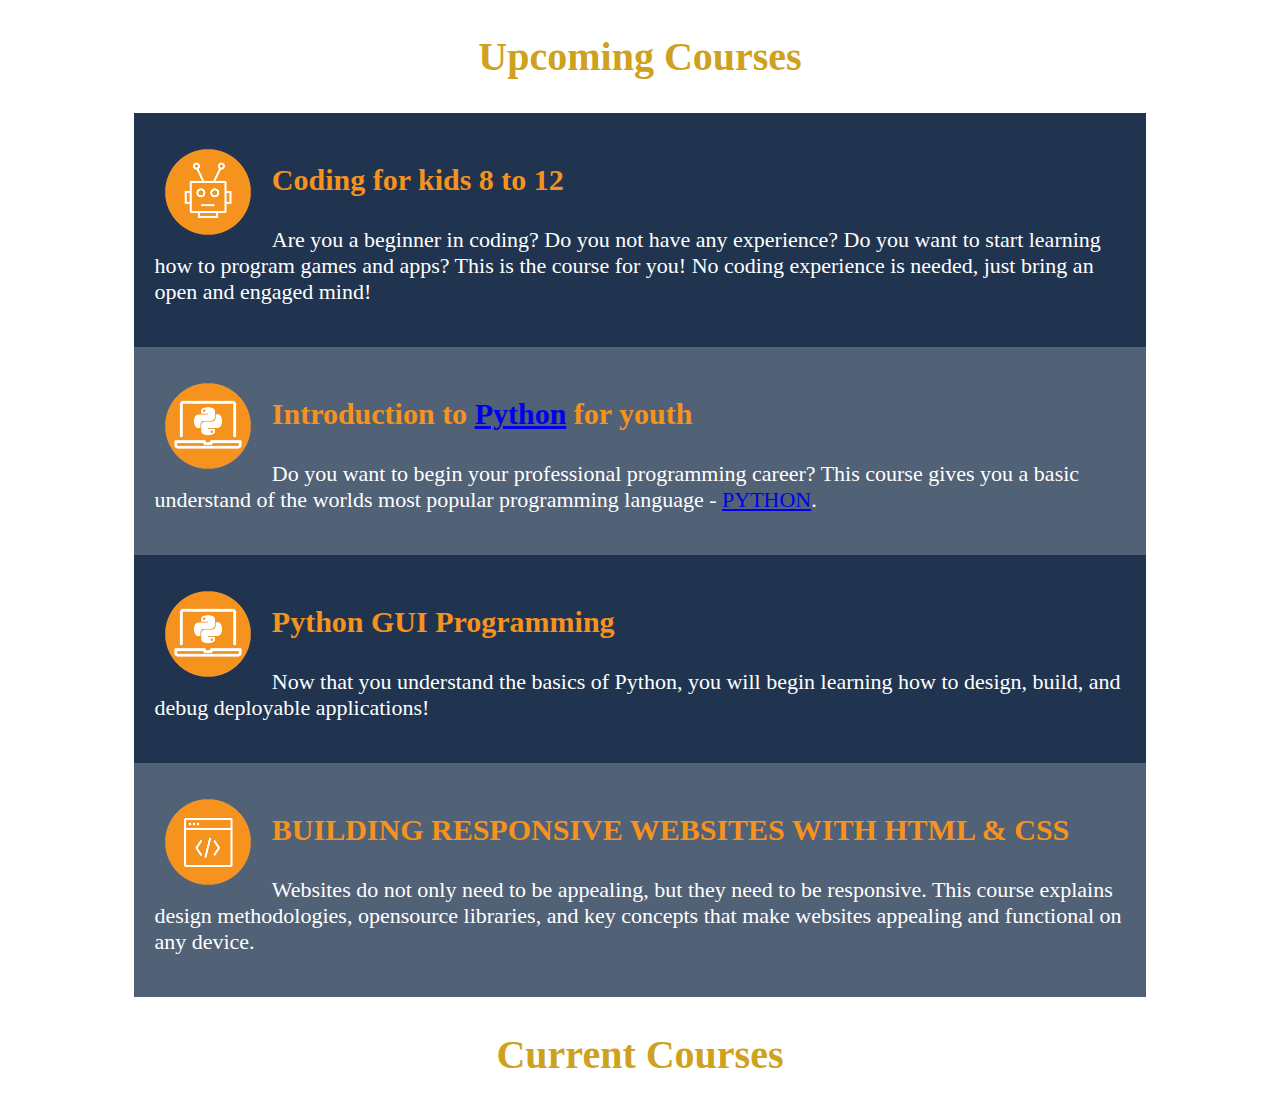
<file: index.html>
<!DOCTYPE html>
<html lang="en">

<head>
    <meta charset="UTF-8">
    <title>Title</title>
    <link rel="stylesheet" href="style.css">
</head>

<body>
    <div id="mainContent">
       <h2>Upcoming Courses</h2>

       <div class="darkSec">
           <img src="images/coding1.png"class = "icon"/>
           <h3>
               Coding for kids 8 to 12
           </h3>
           <p>
               Are you a beginner in coding? Do you not have any
               experience? Do you want to start learning how to program
               games and apps? This is the course for you! No coding
               experience is needed, just bring an open and engaged mind!
           </p>
       </div>

       <div class="lightSec">
           <img src="images/python.png"class = "icon"/>
           <h3>Introduction to <a href="aboutPython.html">Python</a> for youth</h3>
           <p>
               Do you want to begin your professional programming
               career? This course gives you a basic understand of the
               worlds most popular programming language - <a href="aboutPython.html">PYTHON</a>.
           </p>
       </div>
       <div class="darkSec">
           <img src="images/python.png" class = "icon"/>
           <h3>Python GUI Programming</h3>
           <p>
               Now that you understand the basics of Python, you will begin
               learning how to design, build, and debug deployable
               applications!
           </p>
       </div>

       <div class="lightSec">
           <img src="images/coding2.png" class = "icon"/>
           <h3>
               BUILDING RESPONSIVE WEBSITES WITH HTML & CSS
           </h3>
           <p>
               Websites do not only need to be appealing, but they need to be
               responsive. This course explains design methodologies, opensource
               libraries, and key concepts that make websites
               appealing and functional on any device.
           </p>
       </div>
       <h2>
           Current Courses
       </h2>


    </div>
</body>
</html>
</file>
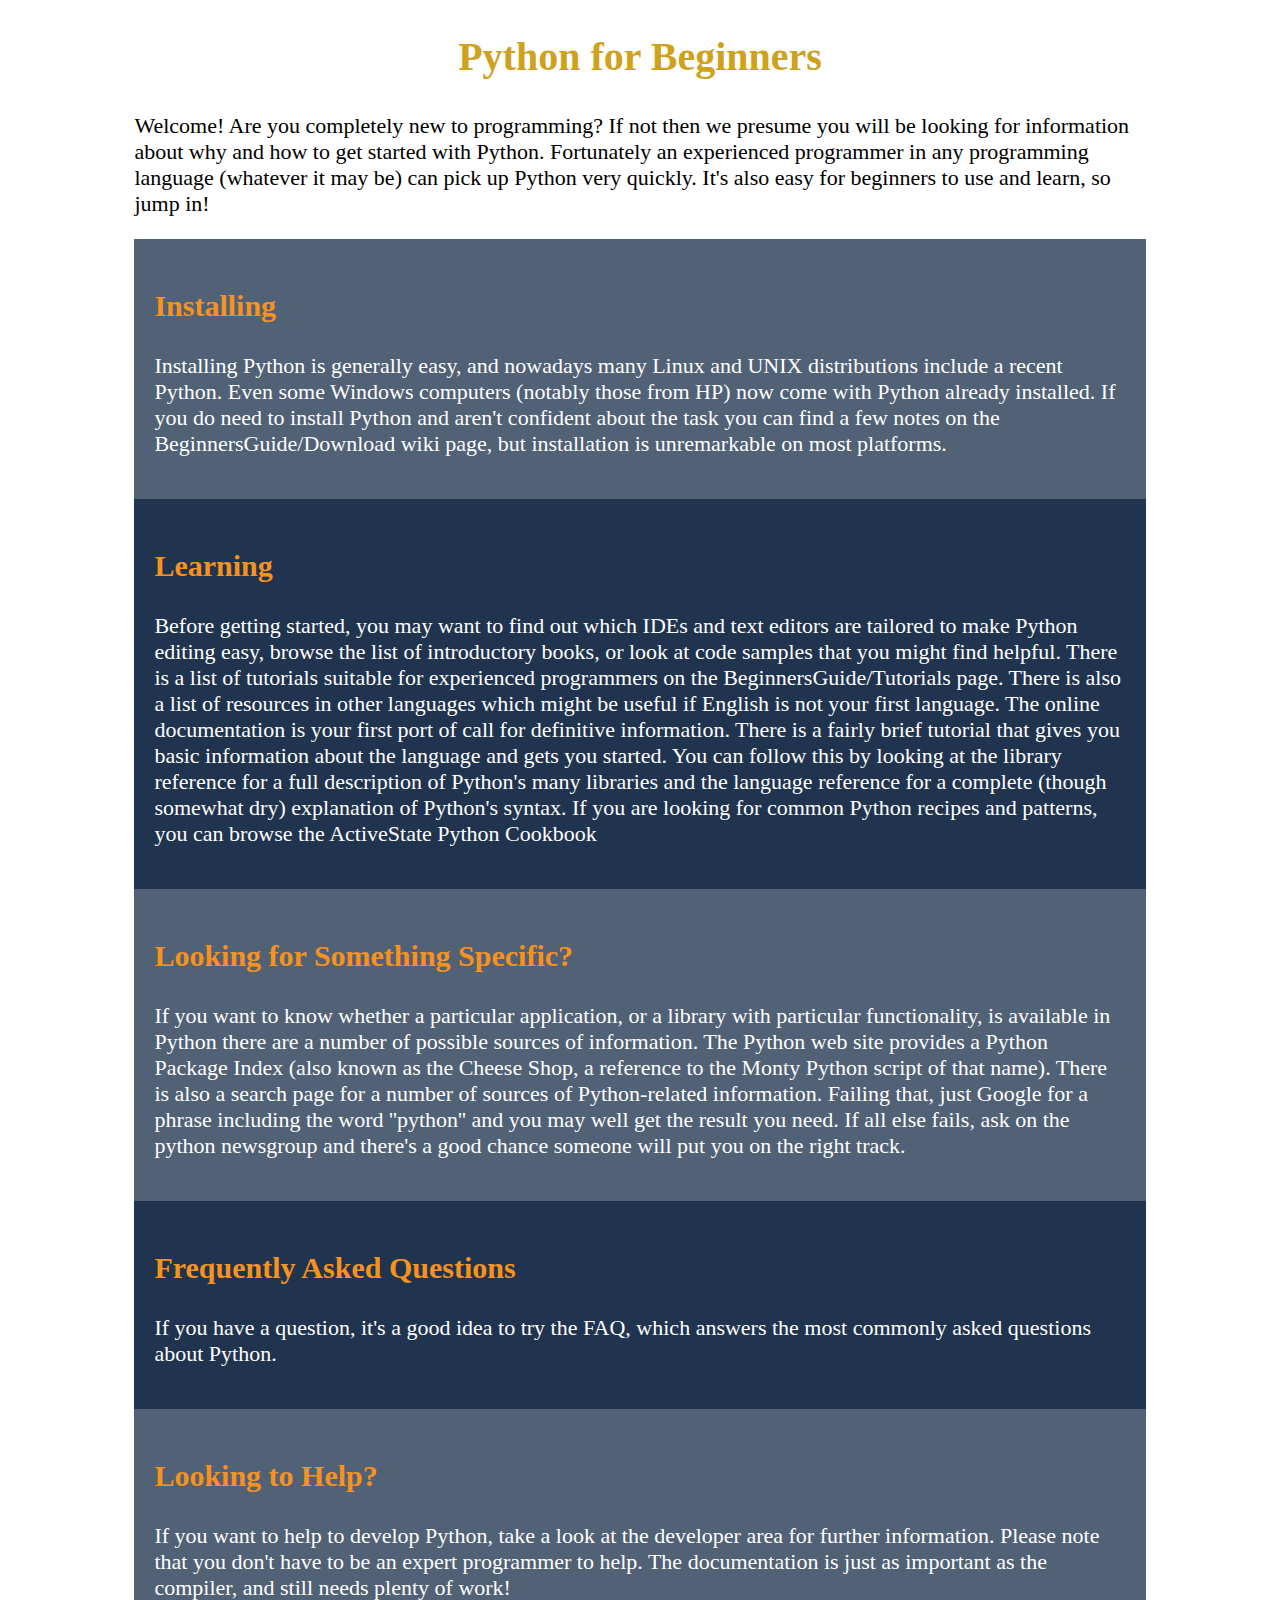
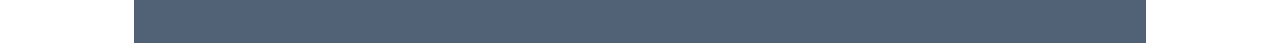
<file: aboutPython.html>
<!DOCTYPE html>
<html lang="en">
<head>
    <meta charset="UTF-8">
    <title>All About Python</title>
    <link rel="stylesheet" href="style.css">
</head>
<body>
    <div id="mainContent">
        <h2>Python for Beginners</h2>
        <p>
            Welcome! Are you completely new to programming? If not then we presume you
            will be looking for information about why and how to get started with Python.
            Fortunately an experienced programmer in any programming language (whatever
            it may be) can pick up Python very quickly. It's also easy for beginners to
            use and learn, so jump in!
        </p>

        <div class="lightSec">
            <h3>Installing</h3>
            <p>
                Installing Python is generally easy, and nowadays many Linux and UNIX
                distributions include a recent Python. Even some Windows computers
                (notably those from HP) now come with Python already installed. If
                you do need to install Python and aren't confident about the task you
                can find a few notes on the BeginnersGuide/Download wiki page, but
                installation is unremarkable on most platforms.
            </p>
        </div>

        <div class="darkSec">
            <h3>Learning</h3>
            <p>
                Before getting started, you may want to find out which IDEs and text
                editors are tailored to make Python editing easy, browse the list of
                introductory books, or look at code samples that you might find helpful.

                There is a list of tutorials suitable for experienced programmers on the
                BeginnersGuide/Tutorials page. There is also a list of resources in other
                languages which might be useful if English is not your first language.

                The online documentation is your first port of call for definitive
                information. There is a fairly brief tutorial that gives you basic
                information about the language and gets you started. You can follow this
                by looking at the library reference for a full description of Python's
                many libraries and the language reference for a complete (though somewhat
                dry) explanation of Python's syntax. If you are looking for common Python
                recipes and patterns, you can browse the ActiveState Python Cookbook
            </p>
        </div>

        <div class="lightSec">
            <h3>Looking for Something Specific?</h3>
            <p>
                If you want to know whether a particular application, or a library with
                particular functionality, is available in Python there are a number of
                possible sources of information. The Python web site provides a Python
                Package Index (also known as the Cheese Shop, a reference to the Monty
                Python script of that name). There is also a search page for a number of
                sources of Python-related information. Failing that, just Google for a
                phrase including the word ''python'' and you may well get the result you
                need. If all else fails, ask on the python newsgroup and there's a good
                chance someone will put you on the right track.
            </p>
        </div>

        <div class="darkSec">
            <h3>Frequently Asked Questions</h3>
            <p>
                If you have a question, it's a good idea to try the FAQ, which answers the
                most commonly asked questions about Python.
            </p>
        </div>

        <div class="lightSec">
            <h3>Looking to Help?</h3>
            <p>
                If you want to help to develop Python, take a look at the developer
                area for further information. Please note that you don't have to be
                an expert programmer to help. The documentation is just as important
                as the compiler, and still needs plenty of work!
            </p>
        </div>
    </div>

</body>
</html>
</file>
<file: style.css>
h2{
            font-size: 40px;
            color:#cea21e;
            text-align: center;
        }

        h3{
            font-size:30px;
            color: #f6921e;
        }

        p{
            font-size:22px;
        }

        #mainContent{
            width: 80%;
            margin: 0 auto;
        }

        .darkSec{
            background-color: #20344f;
        }

        .lightSec{
            background-color: #516176;
        }

        .lightSec, .darkSec{
            color: white;
            padding: 20px;
        }

        .icon{
            width: 9%;
            float: left;
            padding: 10px;
            padding-top: 15px;
            padding-right: 20px;
        }
</file>
